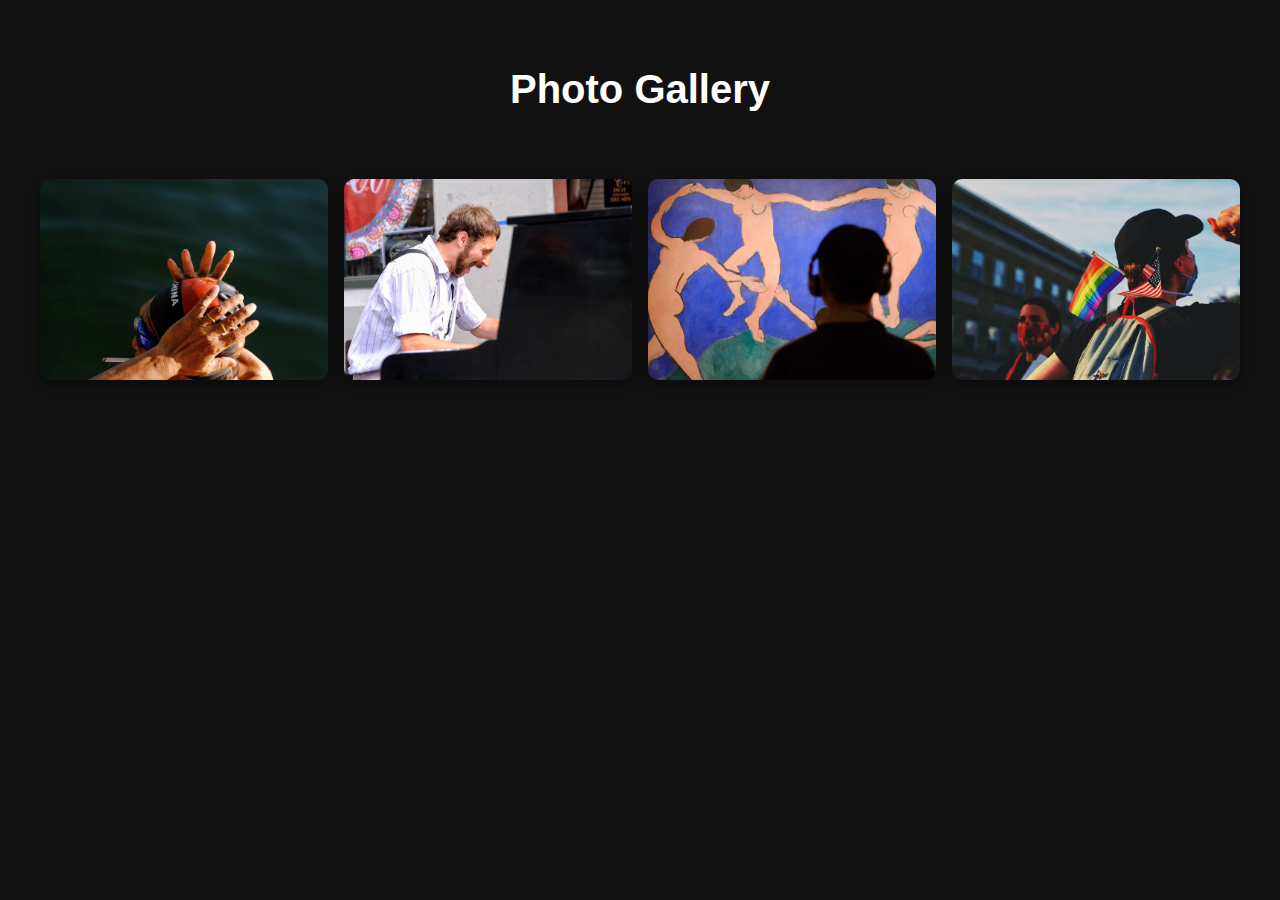
<file: theater/index.html>
<!DOCTYPE html>
<html lang="en">
<head>
  <meta charset="UTF-8" />
  <meta name="viewport" content="width=device-width, initial-scale=1.0"/>
  <title>Photo Gallery</title>
  <style>
    body {
      margin: 0;
      font-family: 'Arial', sans-serif;
      background-color: #111;
      color: white;
    }

    h1 {
      text-align: center;
      padding: 40px 0 10px;
      font-size: 2.5rem;
    }

    .gallery {
      display: grid;
      grid-template-columns: repeat(auto-fit, minmax(220px, 1fr));
      gap: 16px;
      padding: 30px;
      max-width: 1200px;
      margin: 0 auto;
    }

    .gallery-item {
      position: relative;
      cursor: pointer;
      overflow: hidden;
      border-radius: 10px;
      box-shadow: 0 4px 12px rgba(0, 0, 0, 0.4);
    }

    .gallery-item img {
      width: 100%;
      height: 100%;
      object-fit: cover;
      display: block;
      transition: transform 0.3s ease;
    }

    .gallery-item:hover img {
      transform: scale(1.05);
    }

    .overlay {
      position: absolute;
      bottom: 0;
      width: 100%;
      padding: 10px;
      text-align: center;
      background: rgba(0, 0, 0, 0.6);
      color: #fff;
      opacity: 0;
      transition: opacity 0.3s ease;
    }

    .gallery-item:hover .overlay {
      opacity: 1;
    }
  </style>
</head>
<body>

  <h1>Photo Gallery</h1>

  <div class="gallery">
    <div class="gallery-item" data-name="photo_1">
      <img src="./images/photo_1.JPG" alt="Photo 1" />
      <div class="overlay">Photo 1</div>
    </div>
    <div class="gallery-item" data-name="photo_2">
      <img src="./images/photo_2.JPG" alt="Photo 2" />
      <div class="overlay">Photo 2</div>
    </div>
    <div class="gallery-item" data-name="photo_3">
      <img src="./images/photo_3.JPG" alt="Photo 3" />
      <div class="overlay">Photo 3</div>
    </div>
    <div class="gallery-item" data-name="photo_4">
      <img src="./images/photo_4.JPG" alt="Photo 4" />
      <div class="overlay">Photo 4</div>
    </div>
    <!-- Add more as needed -->
  </div>

  <script>
    // Optional: Click to go to theater/<photo>.html
    document.querySelectorAll('.gallery-item').forEach(item => {
      item.addEventListener('click', () => {
        const name = item.dataset.name;
        window.location.href = `./theater/${name}.html`;
      });
    });
  </script>
</body>
</html>
</file>
